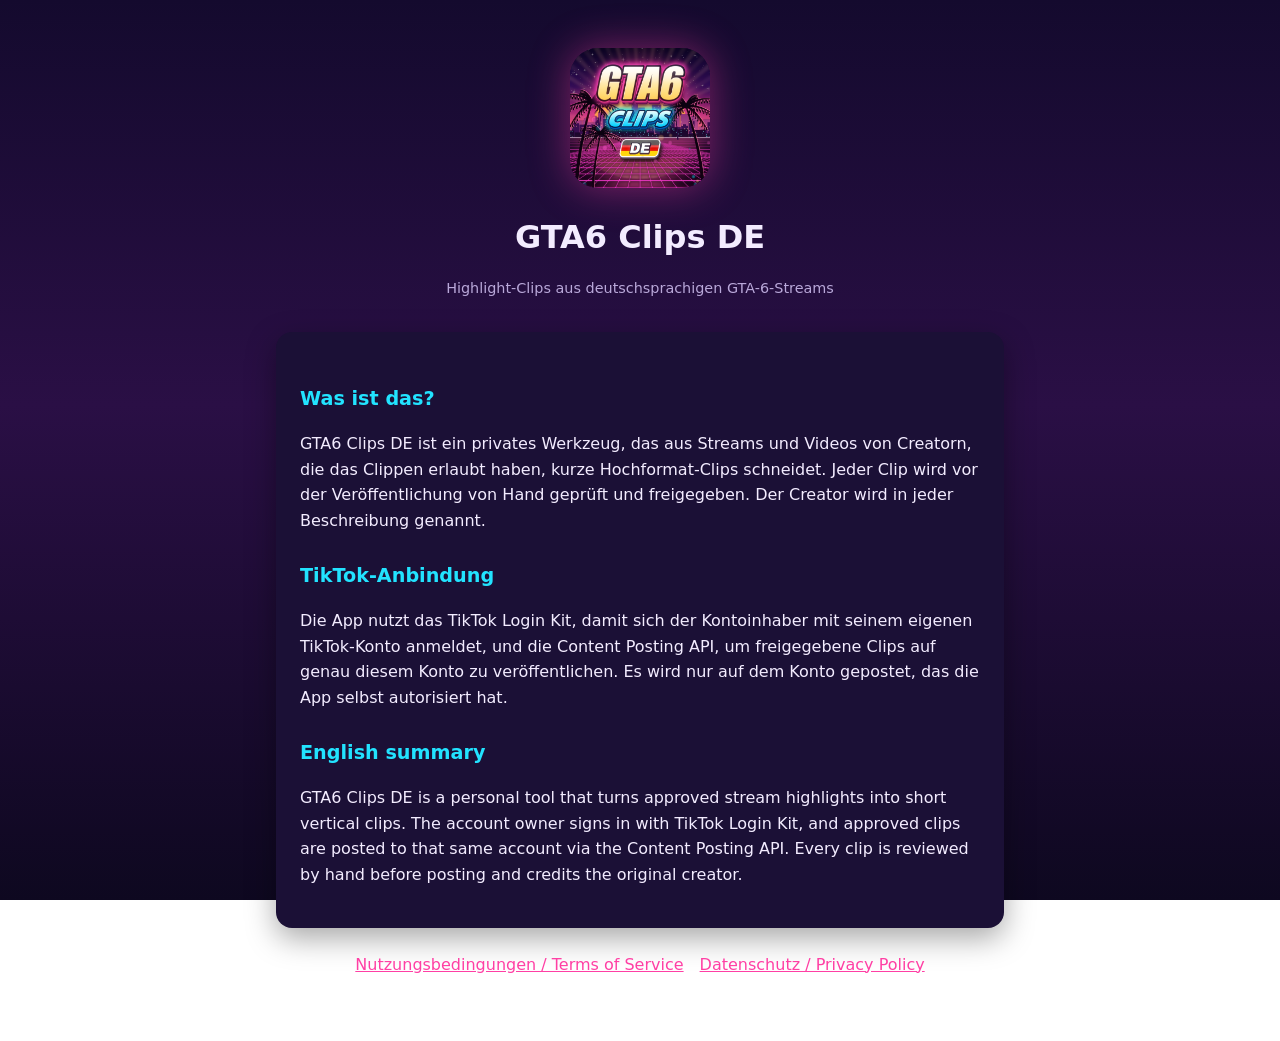
<file: index.html>
<!doctype html>
<html lang="de">
<head>
<meta charset="utf-8">
<meta name="viewport" content="width=device-width,initial-scale=1">
<title>GTA6 Clips DE</title>
<meta name="description" content="GTA6 Clips DE – kurze Highlight-Clips aus GTA-6-Streams, mit Erlaubnis der Creator.">
<link rel="stylesheet" href="style.css">
</head>
<body>
<main>
  <header>
    <img src="logo.png" alt="GTA6 Clips DE Logo">
    <h1>GTA6 Clips DE</h1>
    <p class="muted">Highlight-Clips aus deutschsprachigen GTA-6-Streams</p>
  </header>
  <div class="card">
    <h2>Was ist das?</h2>
    <p>GTA6 Clips DE ist ein privates Werkzeug, das aus Streams und Videos von Creatorn, die das Clippen erlaubt haben,
      kurze Hochformat-Clips schneidet. Jeder Clip wird vor der Veröffentlichung von Hand geprüft und freigegeben.
      Der Creator wird in jeder Beschreibung genannt.</p>
    <h2>TikTok-Anbindung</h2>
    <p>Die App nutzt das TikTok Login Kit, damit sich der Kontoinhaber mit seinem eigenen TikTok-Konto anmeldet,
      und die Content Posting API, um freigegebene Clips auf genau diesem Konto zu veröffentlichen.
      Es wird nur auf dem Konto gepostet, das die App selbst autorisiert hat.</p>
    <h2>English summary</h2>
    <p>GTA6 Clips DE is a personal tool that turns approved stream highlights into short vertical clips.
      The account owner signs in with TikTok Login Kit, and approved clips are posted to that same account
      via the Content Posting API. Every clip is reviewed by hand before posting and credits the original creator.</p>
  </div>
  <nav>
    <a href="terms.html">Nutzungsbedingungen / Terms of Service</a>
    <a href="privacy.html">Datenschutz / Privacy Policy</a>
  </nav>
</main>
</body>
</html>
</file>
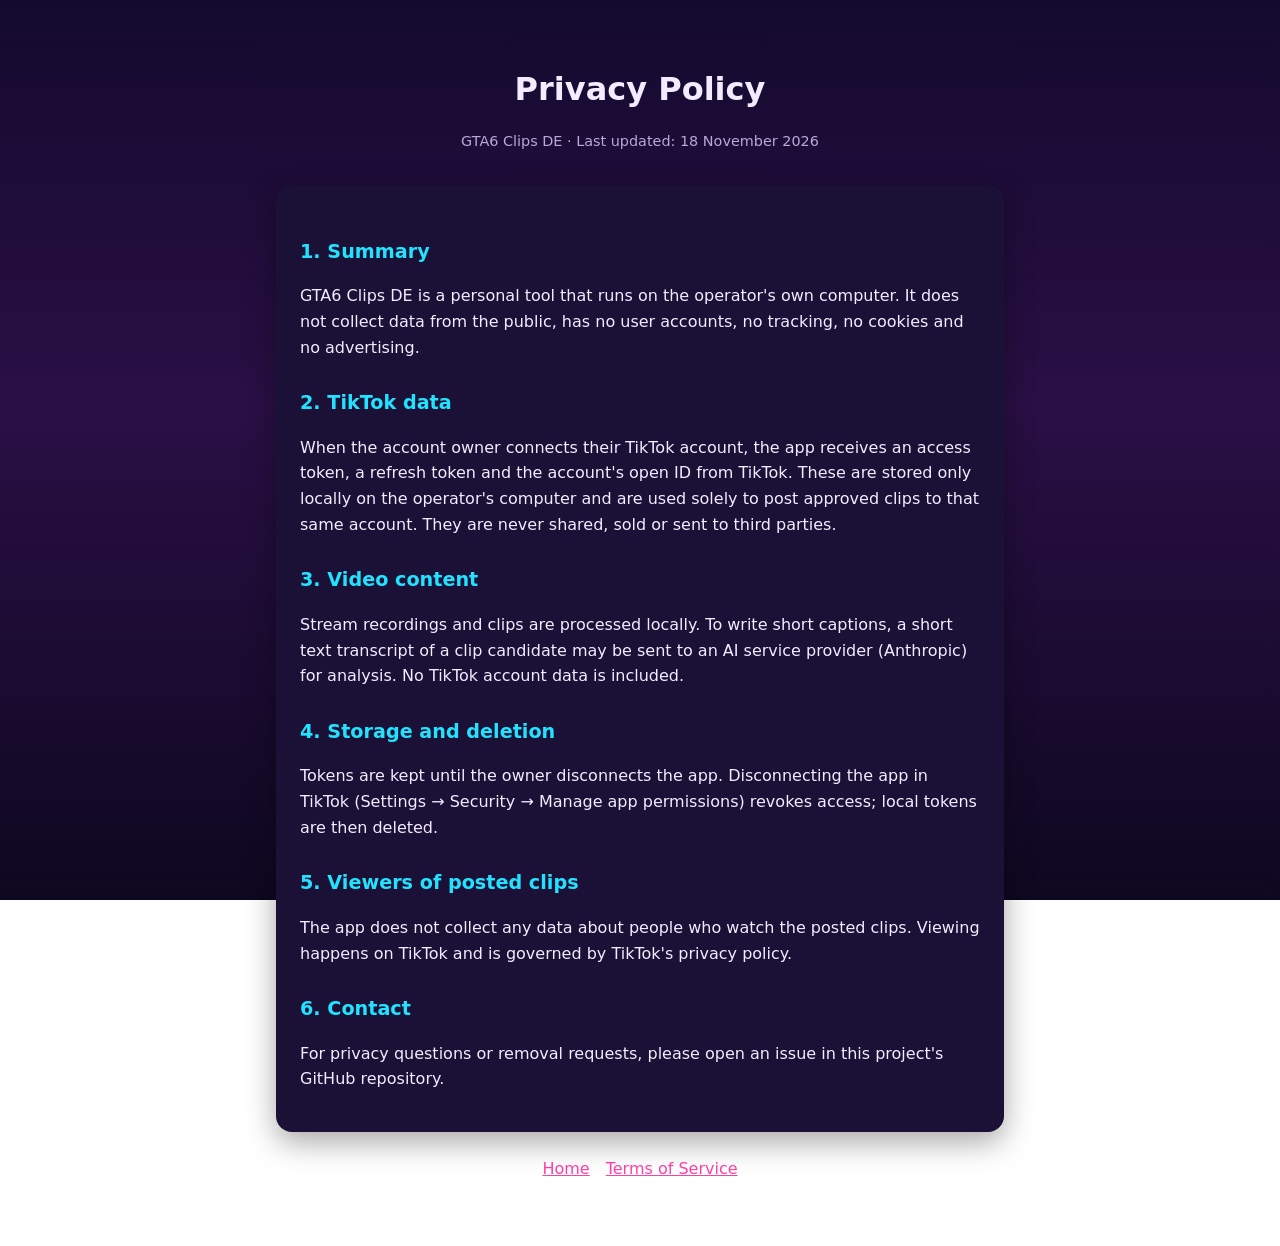
<file: privacy.html>
<!doctype html>
<html lang="en">
<head>
<meta charset="utf-8">
<meta name="viewport" content="width=device-width,initial-scale=1">
<title>Privacy Policy – GTA6 Clips DE</title>
<link rel="stylesheet" href="style.css">
</head>
<body>
<main>
  <header><h1>Privacy Policy</h1><p class="muted">GTA6 Clips DE · Last updated: 18 November 2026</p></header>
  <div class="card">
    <h2>1. Summary</h2>
    <p>GTA6 Clips DE is a personal tool that runs on the operator's own computer. It does not collect data from the public,
      has no user accounts, no tracking, no cookies and no advertising.</p>
    <h2>2. TikTok data</h2>
    <p>When the account owner connects their TikTok account, the app receives an access token, a refresh token and the
      account's open ID from TikTok. These are stored only locally on the operator's computer and are used solely to
      post approved clips to that same account. They are never shared, sold or sent to third parties.</p>
    <h2>3. Video content</h2>
    <p>Stream recordings and clips are processed locally. To write short captions, a short text transcript of a clip
      candidate may be sent to an AI service provider (Anthropic) for analysis. No TikTok account data is included.</p>
    <h2>4. Storage and deletion</h2>
    <p>Tokens are kept until the owner disconnects the app. Disconnecting the app in TikTok (Settings → Security →
      Manage app permissions) revokes access; local tokens are then deleted.</p>
    <h2>5. Viewers of posted clips</h2>
    <p>The app does not collect any data about people who watch the posted clips. Viewing happens on TikTok and is
      governed by TikTok's privacy policy.</p>
    <h2>6. Contact</h2>
    <p>For privacy questions or removal requests, please open an issue in this project's GitHub repository.</p>
  </div>
  <nav><a href="index.html">Home</a><a href="terms.html">Terms of Service</a></nav>
</main>
</body>
</html>
</file>
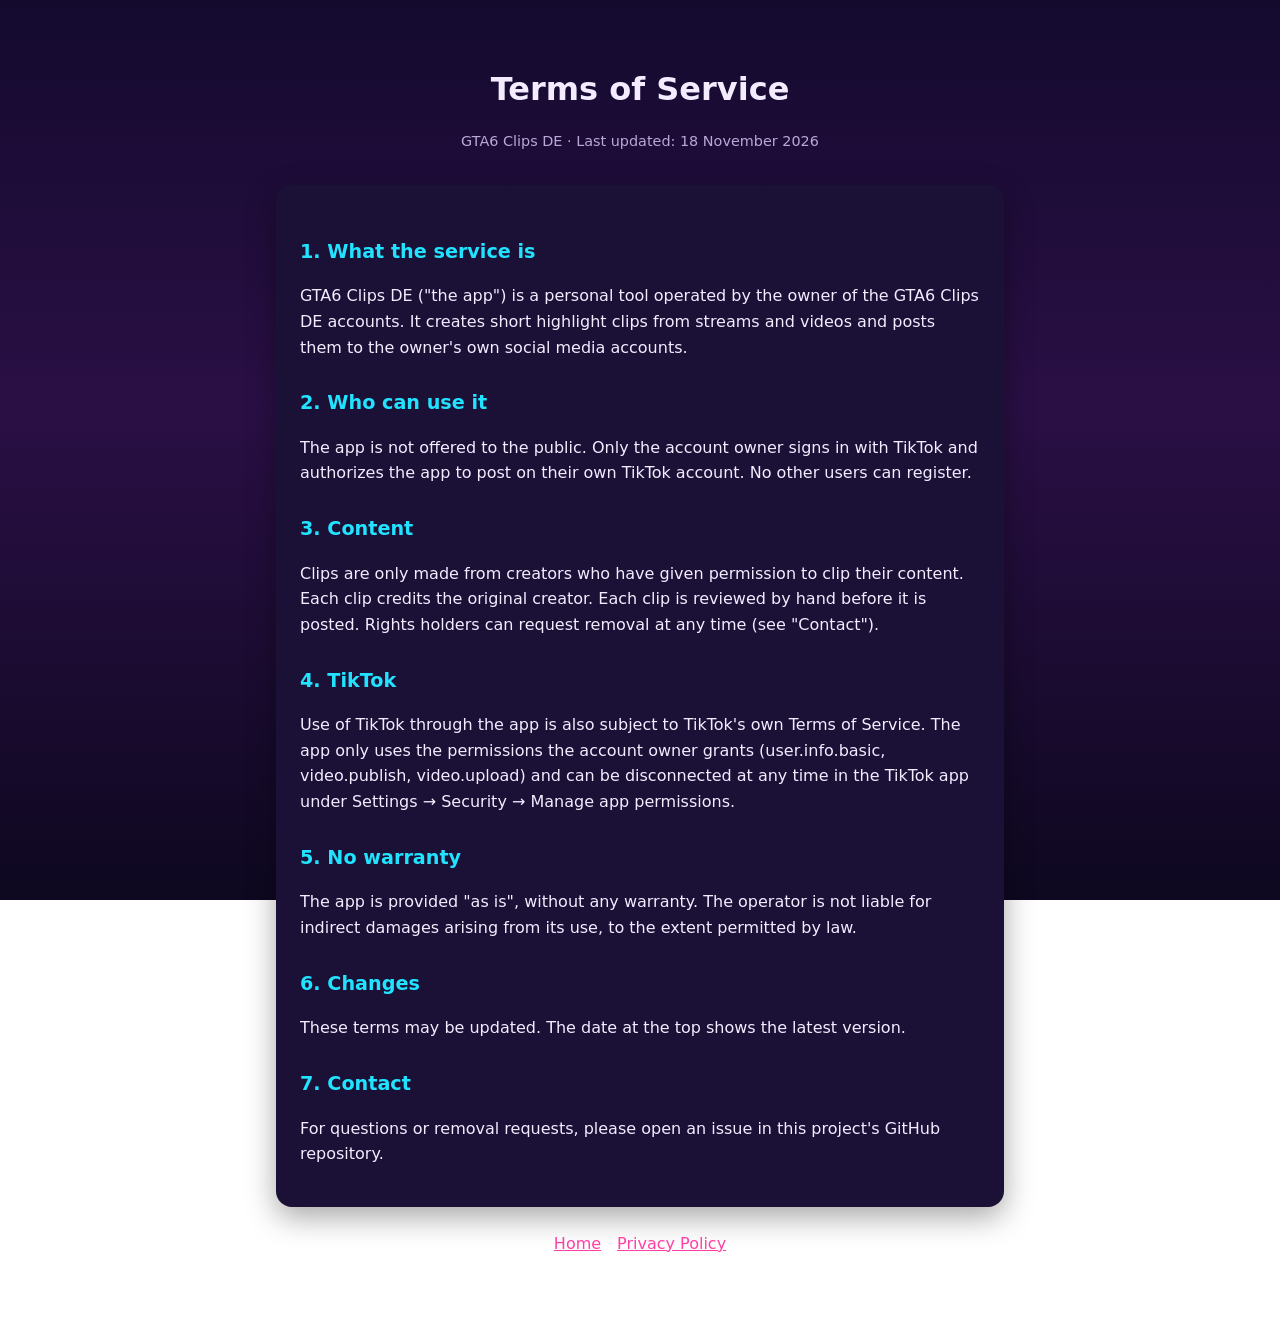
<file: terms.html>
<!doctype html>
<html lang="en">
<head>
<meta charset="utf-8">
<meta name="viewport" content="width=device-width,initial-scale=1">
<title>Terms of Service – GTA6 Clips DE</title>
<link rel="stylesheet" href="style.css">
</head>
<body>
<main>
  <header><h1>Terms of Service</h1><p class="muted">GTA6 Clips DE · Last updated: 18 November 2026</p></header>
  <div class="card">
    <h2>1. What the service is</h2>
    <p>GTA6 Clips DE ("the app") is a personal tool operated by the owner of the GTA6 Clips DE accounts. It creates short
      highlight clips from streams and videos and posts them to the owner's own social media accounts.</p>
    <h2>2. Who can use it</h2>
    <p>The app is not offered to the public. Only the account owner signs in with TikTok and authorizes the app to post
      on their own TikTok account. No other users can register.</p>
    <h2>3. Content</h2>
    <p>Clips are only made from creators who have given permission to clip their content. Each clip credits the original
      creator. Each clip is reviewed by hand before it is posted. Rights holders can request removal at any time
      (see "Contact").</p>
    <h2>4. TikTok</h2>
    <p>Use of TikTok through the app is also subject to TikTok's own Terms of Service. The app only uses the permissions
      the account owner grants (user.info.basic, video.publish, video.upload) and can be disconnected at any time in the
      TikTok app under Settings → Security → Manage app permissions.</p>
    <h2>5. No warranty</h2>
    <p>The app is provided "as is", without any warranty. The operator is not liable for indirect damages arising from
      its use, to the extent permitted by law.</p>
    <h2>6. Changes</h2>
    <p>These terms may be updated. The date at the top shows the latest version.</p>
    <h2>7. Contact</h2>
    <p>For questions or removal requests, please open an issue in this project's GitHub repository.</p>
  </div>
  <nav><a href="index.html">Home</a><a href="privacy.html">Privacy Policy</a></nav>
</main>
</body>
</html>
</file>
<file: style.css>
:root{--bg:#0e0820;--card:#1b1036;--text:#f3ecff;--muted:#b9a8d9;--accent:#ff3fa4;--accent2:#22e3ff}
*{box-sizing:border-box}
body{margin:0;font-family:system-ui,-apple-system,"Segoe UI",Roboto,sans-serif;background:linear-gradient(180deg,#140a2e 0%,#2a0f45 45%,#0e0820 100%) fixed;color:var(--text);line-height:1.6}
main{max-width:760px;margin:0 auto;padding:48px 16px 64px}
header{text-align:center;margin-bottom:32px}
header img{width:140px;height:140px;border-radius:28px;box-shadow:0 0 40px rgba(255,63,164,.45)}
h1{font-size:2rem;margin:16px 0 4px}
h2{font-size:1.2rem;margin-top:28px;color:var(--accent2)}
.card{background:var(--card);border-radius:16px;padding:24px;box-shadow:0 10px 30px rgba(0,0,0,.35)}
p,li{color:var(--text)}
.muted{color:var(--muted);font-size:.9rem}
a{color:var(--accent)}
nav{display:flex;gap:16px;justify-content:center;flex-wrap:wrap;margin-top:24px}
</file>
